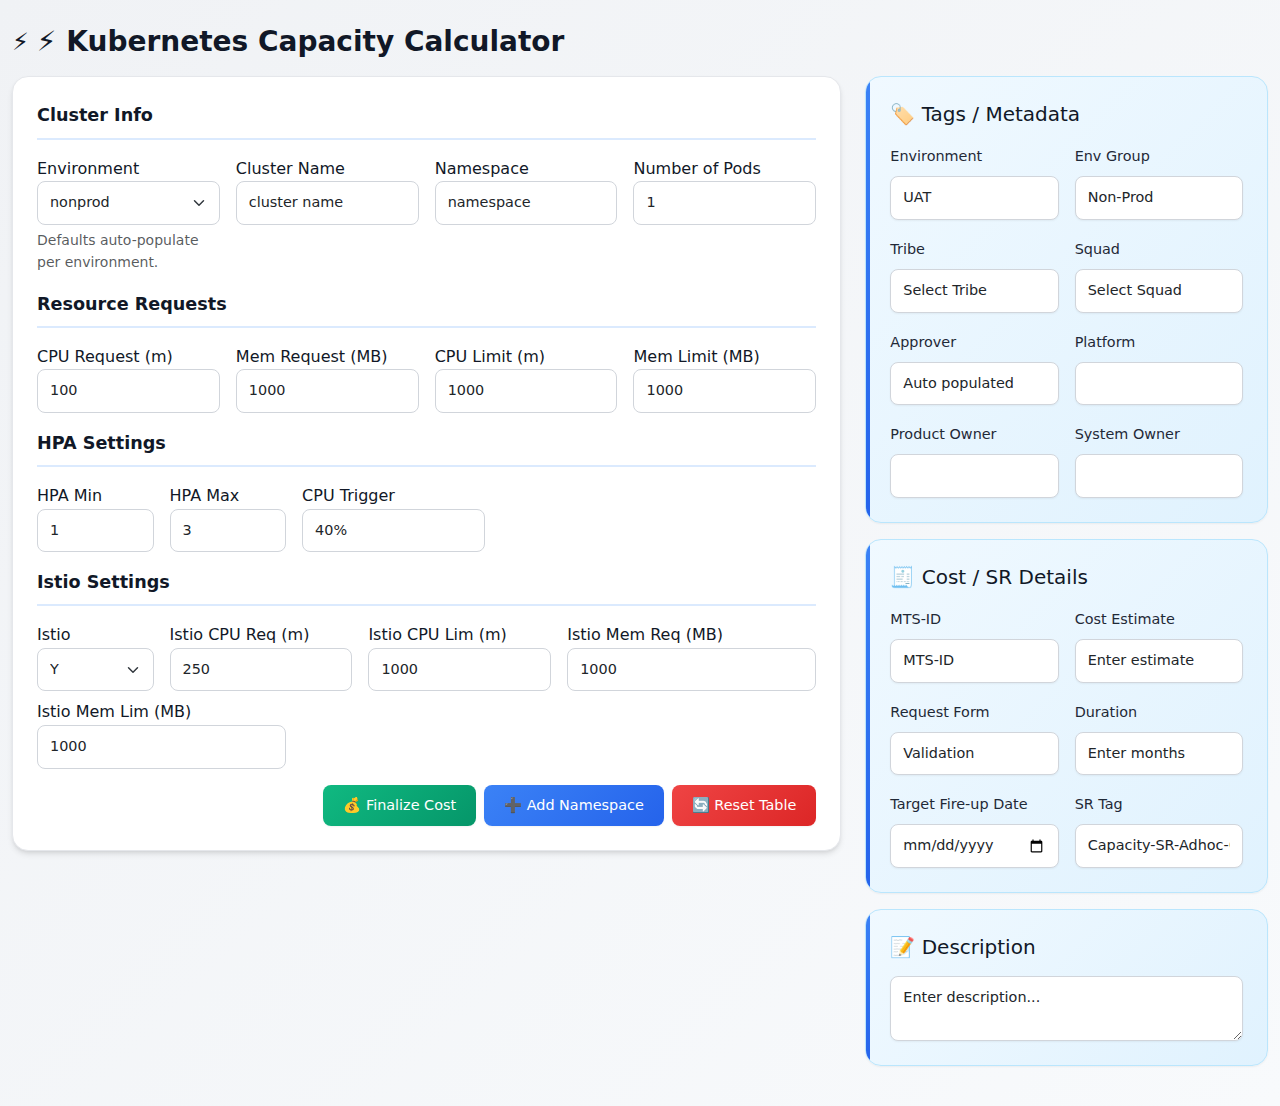
<file: frontend/index.html>
<!DOCTYPE html>
<html lang="en">
<head>
  <meta charset="utf-8" />
  <meta name="viewport" content="width=device-width, initial-scale=1" />
  <title>Kubernetes Capacity Calculator</title>

  <!-- Bootstrap CSS -->
  <link href="https://cdn.jsdelivr.net/npm/bootstrap@5.3.3/dist/css/bootstrap.min.css" rel="stylesheet">
  <link href="assets/css/style.css" rel="stylesheet">
</head>
<body>
  <!-- Finalize Cost Modal -->
  <div class="modal fade" id="finalizeModal" tabindex="-1" aria-labelledby="finalizeModalLabel" aria-hidden="true">
    <div class="modal-dialog modal-xl modal-dialog-centered">
      <div class="modal-content">
        <div class="modal-header bg-success text-white">
          <h5 class="modal-title" id="finalizeModalLabel">Finalize Cost Summary</h5>
          <button type="button" class="btn-close btn-close-white" data-bs-dismiss="modal" aria-label="Close"></button>
        </div>
        <div class="modal-body">
          <h6 class="fw-bold mb-3">Namespace Table:</h6>
          <div class="table-responsive mb-4">
            <table class="table table-bordered table-sm align-middle" id="finalizeTable">
              <thead class="table-light">
                <tr>
                  <th>ClusterName</th>
                  <th>Provisioner</th>
                  <th>PDB</th>
                  <th>EksVer</th>
                  <th>Namespace</th>
                  <th>Total CPU</th>
                  <th>30% Buffer</th>
                  <th>Node Count</th>
                  <th>Monthly Cost</th>
                  <th>Annual Cost</th>
                </tr>
              </thead>
              <tbody></tbody>
            </table>
          </div>

          <h6 class="fw-bold mb-2">Cost Estimate & Request Details</h6>
          <div id="finalizeDetails" class="mb-4"></div>

          <h6 class="fw-bold mb-2 text-danger">
            Tags | Please use the specific stated tags upon firing up the resources (case-sensitive):
          </h6>
          <div class="row g-2">
            <div class="col-md-4"><strong>Tribe:</strong> <span id="tagTribe"></span></div>
            <div class="col-md-4"><strong>Squad:</strong> <span id="tagSquad"></span></div>
            <div class="col-md-4"><strong>Approver:</strong> <span id="tagApprover"></span></div>
            <div class="col-md-4"><strong>Platform:</strong> <span id="tagPlatform"></span></div>
            <div class="col-md-4"><strong>Product Owner:</strong> <span id="tagPO"></span></div>
            <div class="col-md-4"><strong>System Owner:</strong> <span id="tagSO"></span></div>
            <div class="col-md-4"><strong>SR Tag:</strong> <span id="tagSR"></span></div>
            <div class="col-md-8"><strong>Description:</strong> <span id="tagDesc"></span></div>
          </div>
        </div>
        <div class="modal-footer">
          <button type="button" class="btn btn-secondary" data-bs-dismiss="modal">Close</button>
        </div>
      </div>
    </div>
  </div>

  <div class="container-fluid py-4">
    <div class="mb-3">
      <h2>⚡ Kubernetes Capacity Calculator</h2>
    </div>

    <div class="row g-4">
      <!-- LEFT: Calculator -->
      <div class="col-lg-8">
        <div class="card-custom">

          <!-- Cluster Info -->
          <div class="mb-3">
            <div class="form-section-title">Cluster Info</div>
            <div class="row g-3">
              <div class="col-md-3">
                <label for="envMain">Environment</label>
                <select id="envMain" class="form-select">
                  <option value="prod">prod</option>
                  <option value="nonprod" selected>nonprod</option>
                  <option value="uat">uat</option>
                  <option value="sit">sit</option>
                  <option value="test">test</option>
                  <option value="sandbox">sandbox</option>
                  <option value="dev">dev</option>
                </select>
                <div class="small text-muted mt-1">Defaults auto-populate per environment.</div>
              </div>

              <div class="col-md-3">
                <label for="cluster">Cluster Name</label>
                <input id="cluster" class="form-control" placeholder="cluster name" />
              </div>

              <div class="col-md-3">
                <label for="namespace">Namespace</label>
                <input id="namespace" class="form-control" placeholder="namespace" />
              </div>

              <div class="col-md-3">
                <label for="pods">Number of Pods</label>
                <input id="pods" type="number" min="1" class="form-control" />
              </div>
            </div>
          </div>

          <!-- Resource Requests -->
          <div class="mb-3">
            <div class="form-section-title">Resource Requests</div>
            <div class="row g-3">
              <div class="col-md-3">
                <label for="cpu_req">CPU Request (m)</label>
                <input id="cpu_req" type="number" class="form-control" />
              </div>
              <div class="col-md-3">
                <label for="mem_req">Mem Request (MB)</label>
                <input id="mem_req" type="number" class="form-control" />
              </div>
              <div class="col-md-3">
                <label for="cpu_lim">CPU Limit (m)</label>
                <input id="cpu_lim" type="number" class="form-control" />
              </div>
              <div class="col-md-3">
                <label for="mem_lim">Mem Limit (MB)</label>
                <input id="mem_lim" type="number" class="form-control" />
              </div>
            </div>
          </div>

          <!-- HPA Settings -->
          <div class="mb-3">
            <div class="form-section-title">HPA Settings</div>
            <div class="row g-3">
              <div class="col-md-2">
                <label for="hpa_min">HPA Min</label>
                <input id="hpa_min" type="number" min="1" class="form-control" />
              </div>
              <div class="col-md-2">
                <label for="hpa_max">HPA Max</label>
                <input id="hpa_max" type="number" min="1" class="form-control" />
              </div>
              <div class="col-md-3">
                <label for="cpu_trigger">CPU Trigger</label>
                <input id="cpu_trigger" class="form-control" />
              </div>
            </div>
          </div>

          <!-- Istio Settings -->
          <div class="mb-3">
            <div class="form-section-title">Istio Settings</div>
            <div class="row g-3">
              <div class="col-md-2">
                <label for="istio">Istio</label>
                <select id="istio" class="form-select">
                  <option value="Y">Y</option>
                  <option value="N">N</option>
                </select>
              </div>
              <div class="col-md-3">
                <label for="istio_cpu_req">Istio CPU Req (m)</label>
                <input id="istio_cpu_req" type="number" class="form-control" />
              </div>
              <div class="col-md-3">
                <label for="istio_cpu_lim">Istio CPU Lim (m)</label>
                <input id="istio_cpu_lim" type="number" class="form-control" />
              </div>
              <div class="col-md-4">
                <label for="istio_mem_req">Istio Mem Req (MB)</label>
                <input id="istio_mem_req" type="number" class="form-control" />
              </div>
              <div class="col-md-4 mt-2">
                <label for="istio_mem_lim">Istio Mem Lim (MB)</label>
                <input id="istio_mem_lim" type="number" class="form-control" />
              </div>
            </div>
          </div>

          <!-- Buttons -->
          <div class="d-flex justify-content-end gap-2 mt-3">
            <button id="btnFinalize" type="button" class="btn btn-success">💰 Finalize Cost</button>
            <button id="btnAdd" type="button" class="btn btn-primary">➕ Add Namespace</button>
            <button id="btnReset" type="button" class="btn btn-danger">🔄 Reset Table</button>
          </div>
        </div>

        <!-- Results placeholder -->
        <div id="results-section"></div>
      </div>

      <!-- RIGHT: Tags / Metadata + Cost / SR + Description -->
      <div class="col-lg-4">
        <div class="accent-card">
          <h5 class="mb-3" style="font-weight:500;">🏷️ Tags / Metadata</h5>
          <div class="row g-3">
            <div class="col-md-6">
              <label for="metaEnv">Environment</label>
              <select id="metaEnv" class="form-select">
                <option value="uat">UAT</option>
                <option value="sit">SIT</option>
                <option value="preprod">Preprod</option>
                <option value="production">Production</option>
                <option value="dev">Dev</option>
                <option value="sandbox">Sandbox</option>
              </select>
            </div>
            <div class="col-md-6">
              <label for="envGroup">Env Group</label>
              <input id="envGroup" class="form-control" placeholder="Auto" readonly />
            </div>

            <!-- Tribe Dropdown -->
            <div class="col-md-6">
              <label for="tribe">Tribe</label>
              <select id="tribe" class="form-select">
                <option value="">Select Tribe</option>
              </select>
            </div>

            <!-- Squad Dropdown -->
            <div class="col-md-6">
              <label for="squad">Squad</label>
              <select id="squad" class="form-select">
                <option value="">Select Squad</option>
              </select>
            </div>

            <!-- Approver Auto-fill -->
            <div class="col-md-6">
              <label for="approver">Approver</label>
              <input id="approver" class="form-control" placeholder="Auto populated" readonly />
            </div>

            <div class="col-md-6">
              <label for="platform">Platform</label>
              <input id="platform" class="form-control" />
            </div>
            <div class="col-md-6">
              <label for="productOwner">Product Owner</label>
              <input id="productOwner" class="form-control" />
            </div>
            <div class="col-md-6">
              <label for="systemOwner">System Owner</label>
              <input id="systemOwner" class="form-control" />
            </div>
          </div>
        </div>

        <div class="accent-card">
          <h5 class="mb-3" style="font-weight:500;">🧾 Cost / SR Details</h5>
          <div class="row g-3">
            <div class="col-md-6">
              <label for="mtsId">MTS-ID</label>
              <input id="mtsId" class="form-control" placeholder="MTS-ID" />
            </div>
            <div class="col-md-6">
              <label for="costEstimate">Cost Estimate</label>
              <input id="costEstimate" class="form-control" placeholder="Enter estimate" />
            </div>
            <div class="col-md-6">
              <label for="requestForm">Request Form</label>
              <select id="requestForm" class="form-select">
                <option value="validation">Validation</option>
                <option value="validated">Validated</option>
              </select>
            </div>
            <div class="col-md-6">
              <label for="duration">Duration</label>
              <input id="duration" class="form-control" placeholder="Enter months" />
            </div>
            <div class="col-md-6">
              <label for="targetDate">Target Fire-up Date</label>
              <input id="targetDate" type="date" class="form-control" />
            </div>
            <div class="col-md-6">
              <label for="srTag">SR Tag</label>
              <select id="srTag" class="form-select">
                <option>Capacity-SR-Adhoc-Others</option>
                <option>Capacity-SR-DB-Sizing-Costing</option>
                <option>Capacity-SR-Cache-Sizing-Costing</option>
                <option>Capacity-SR-Server-Sizing-Costing</option>
                <option>Capacity-SR-K8-Sizing-Costing</option>
                <option>Capacity-SR-S3-Review</option>
                <option>Capacity-SR-FQDN-Review</option>
                <option>Capacity-SR-Rollouts-Assessment</option>
                <option>Capacity-SR-MSK-Sizing-Cost</option>
              </select>
            </div>
          </div>
        </div>

        <div class="accent-card">
          <h5 class="mb-3" style="font-weight:500;">📝 Description</h5>
          <textarea id="description" class="form-control" placeholder="Enter description..."></textarea>
        </div>
      </div> <!-- end right -->
    </div> <!-- end row -->
  </div> <!-- end container -->

  <!-- Bootstrap JS -->
  <script src="https://cdn.jsdelivr.net/npm/bootstrap@5.3.3/dist/js/bootstrap.bundle.min.js"></script>

  <!-- Your JS files -->
  <script src="assets/js/defaults.js"></script>
  <script src="assets/js/main.js"></script>
  <script type="module" src="assets/js/configLoader.js"></script>
  <script type="module" src="assets/js/calculator.js"></script>
  <script src="assets/js/orgmapping.js"></script>
  <script src="assets/js/finalizeModal.js"></script>

</body>
</html>
</file>
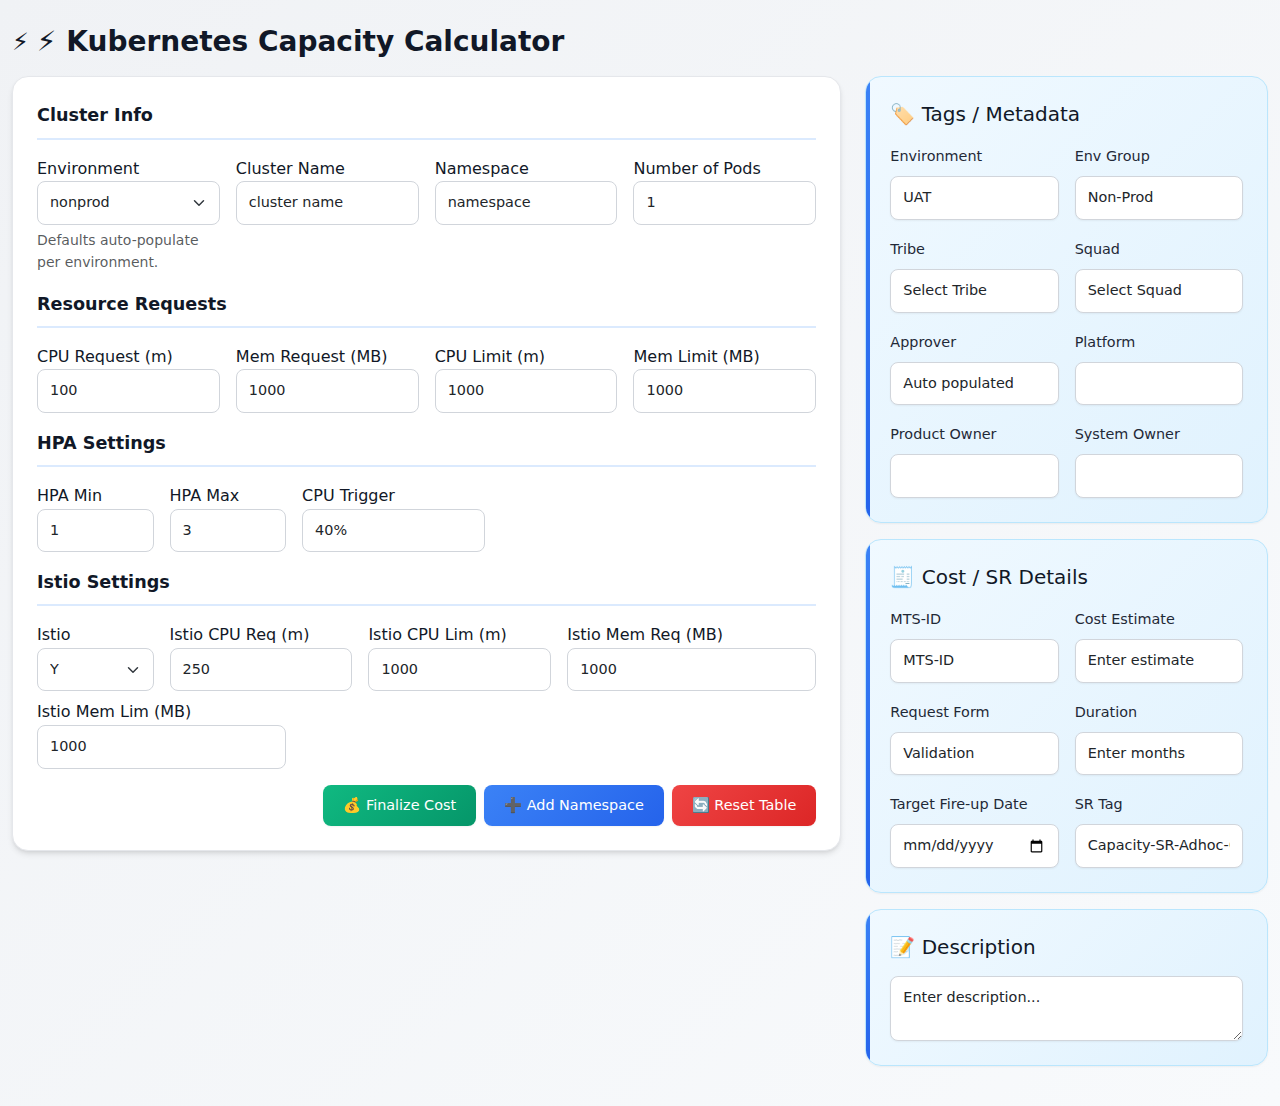
<file: frontend/index copy.html>
<!DOCTYPE html>
<html lang="en">
<head>
  <meta charset="utf-8" />
  <meta name="viewport" content="width=device-width, initial-scale=1" />
  <title>Kubernetes Capacity Calculator</title>

  <!-- Bootstrap CSS -->
  <link href="https://cdn.jsdelivr.net/npm/bootstrap@5.3.3/dist/css/bootstrap.min.css" rel="stylesheet">
  <link href="assets/css/style.css" rel="stylesheet">
</head>
<body>
  <!-- Finalize Cost Modal -->
  <div class="modal fade" id="finalizeModal" tabindex="-1" aria-labelledby="finalizeModalLabel" aria-hidden="true">
    <div class="modal-dialog modal-xl modal-dialog-centered">
      <div class="modal-content">
        <div class="modal-header bg-success text-white">
          <h5 class="modal-title" id="finalizeModalLabel">Finalize Cost Summary</h5>
          <button type="button" class="btn-close btn-close-white" data-bs-dismiss="modal" aria-label="Close"></button>
        </div>
        <div class="modal-body">
          <h6 class="fw-bold mb-3">Namespace Table:</h6>
          <div class="table-responsive mb-4">
            <table class="table table-bordered table-sm align-middle" id="finalizeTable">
              <thead class="table-light">
                <tr>
                  <th>ClusterName</th>
                  <th>Provisioner</th>
                  <th>PDB</th>
                  <th>EksVer</th>
                  <th>Namespace</th>
                  <th>Total CPU</th>
                  <th>30% Buffer</th>
                  <th>Node Count</th>
                  <th>Monthly Cost</th>
                  <th>Annual Cost</th>
                </tr>
              </thead>
              <tbody></tbody>
            </table>
          </div>

          <h6 class="fw-bold mb-2">Cost Estimate & Request Details</h6>
          <div id="finalizeDetails" class="mb-4"></div>

          <h6 class="fw-bold mb-2 text-danger">
            Tags | Please use the specific stated tags upon firing up the resources (case-sensitive):
          </h6>
          <div class="row g-2">
            <div class="col-md-4"><strong>Tribe:</strong> <span id="tagTribe"></span></div>
            <div class="col-md-4"><strong>Squad:</strong> <span id="tagSquad"></span></div>
            <div class="col-md-4"><strong>Approver:</strong> <span id="tagApprover"></span></div>
            <div class="col-md-4"><strong>Platform:</strong> <span id="tagPlatform"></span></div>
            <div class="col-md-4"><strong>Product Owner:</strong> <span id="tagPO"></span></div>
            <div class="col-md-4"><strong>System Owner:</strong> <span id="tagSO"></span></div>
            <div class="col-md-4"><strong>SR Tag:</strong> <span id="tagSR"></span></div>
            <div class="col-md-8"><strong>Description:</strong> <span id="tagDesc"></span></div>
          </div>
        </div>
        <div class="modal-footer">
          <button type="button" class="btn btn-secondary" data-bs-dismiss="modal">Close</button>
        </div>
      </div>
    </div>
  </div>

  <div class="container-fluid py-4">
    <div class="mb-3">
      <h2>⚡ Kubernetes Capacity Calculator</h2>
    </div>

    <div class="row g-4">
      <!-- LEFT: Calculator -->
      <div class="col-lg-8">
        <div class="card-custom">

          <!-- Cluster Info -->
          <div class="mb-3">
            <div class="form-section-title">Cluster Info</div>
            <div class="row g-3">
              <div class="col-md-3">
                <label for="envMain">Environment</label>
                <select id="envMain" class="form-select">
                  <option value="prod">prod</option>
                  <option value="nonprod" selected>nonprod</option>
                  <option value="uat">uat</option>
                  <option value="sit">sit</option>
                  <option value="test">test</option>
                  <option value="sandbox">sandbox</option>
                  <option value="dev">dev</option>
                </select>
                <div class="small text-muted mt-1">Defaults auto-populate per environment.</div>
              </div>

              <div class="col-md-3">
                <label for="cluster">Cluster Name</label>
                <input id="cluster" class="form-control" placeholder="cluster name" />
              </div>

              <div class="col-md-3">
                <label for="namespace">Namespace</label>
                <input id="namespace" class="form-control" placeholder="namespace" />
              </div>

              <div class="col-md-3">
                <label for="pods">Number of Pods</label>
                <input id="pods" type="number" min="1" class="form-control" />
              </div>
            </div>
          </div>

          <!-- Resource Requests -->
          <div class="mb-3">
            <div class="form-section-title">Resource Requests</div>
            <div class="row g-3">
              <div class="col-md-3">
                <label for="cpu_req">CPU Request (m)</label>
                <input id="cpu_req" type="number" class="form-control" />
              </div>
              <div class="col-md-3">
                <label for="mem_req">Mem Request (MB)</label>
                <input id="mem_req" type="number" class="form-control" />
              </div>
              <div class="col-md-3">
                <label for="cpu_lim">CPU Limit (m)</label>
                <input id="cpu_lim" type="number" class="form-control" />
              </div>
              <div class="col-md-3">
                <label for="mem_lim">Mem Limit (MB)</label>
                <input id="mem_lim" type="number" class="form-control" />
              </div>
            </div>
          </div>

          <!-- HPA Settings -->
          <div class="mb-3">
            <div class="form-section-title">HPA Settings</div>
            <div class="row g-3">
              <div class="col-md-2">
                <label for="hpa_min">HPA Min</label>
                <input id="hpa_min" type="number" min="1" class="form-control" />
              </div>
              <div class="col-md-2">
                <label for="hpa_max">HPA Max</label>
                <input id="hpa_max" type="number" min="1" class="form-control" />
              </div>
              <div class="col-md-3">
                <label for="cpu_trigger">CPU Trigger</label>
                <input id="cpu_trigger" class="form-control" />
              </div>
            </div>
          </div>

          <!-- Istio Settings -->
          <div class="mb-3">
            <div class="form-section-title">Istio Settings</div>
            <div class="row g-3">
              <div class="col-md-2">
                <label for="istio">Istio</label>
                <select id="istio" class="form-select">
                  <option value="Y">Y</option>
                  <option value="N">N</option>
                </select>
              </div>
              <div class="col-md-3">
                <label for="istio_cpu_req">Istio CPU Req (m)</label>
                <input id="istio_cpu_req" type="number" class="form-control" />
              </div>
              <div class="col-md-3">
                <label for="istio_cpu_lim">Istio CPU Lim (m)</label>
                <input id="istio_cpu_lim" type="number" class="form-control" />
              </div>
              <div class="col-md-4">
                <label for="istio_mem_req">Istio Mem Req (MB)</label>
                <input id="istio_mem_req" type="number" class="form-control" />
              </div>
              <div class="col-md-4 mt-2">
                <label for="istio_mem_lim">Istio Mem Lim (MB)</label>
                <input id="istio_mem_lim" type="number" class="form-control" />
              </div>
            </div>
          </div>

          <!-- Buttons -->
          <div class="d-flex justify-content-end gap-2 mt-3">
            <button id="btnFinalize" type="button" class="btn btn-success" onclick="finalizeCost()">💰 Finalize Cost</button>
            <button id="btnAdd" type="button" class="btn btn-primary">➕ Add Namespace</button>
            <button id="btnReset" type="button" class="btn btn-danger">🔄 Reset Table</button>
          </div>
        </div>

        <!-- Results placeholder -->
        <div id="results-section"></div>
      </div>

      <!-- RIGHT: Tags / Metadata + Cost / SR + Description -->
      <div class="col-lg-4">
        <div class="accent-card">
          <h5 class="mb-3" style="font-weight:500;">🏷️ Tags / Metadata</h5>
          <div class="row g-3">
            <div class="col-md-6">
              <label for="metaEnv">Environment</label>
              <select id="metaEnv" class="form-select">
                <option value="uat">UAT</option>
                <option value="sit">SIT</option>
                <option value="preprod">Preprod</option>
                <option value="production">Production</option>
                <option value="dev">Dev</option>
                <option value="sandbox">Sandbox</option>
              </select>
            </div>
            <div class="col-md-6">
              <label for="envGroup">Env Group</label>
              <input id="envGroup" class="form-control" placeholder="Auto" readonly />
            </div>

            <!-- Tribe Dropdown -->
            <div class="col-md-6">
              <label for="tribe">Tribe</label>
              <select id="tribe" class="form-select">
                <option value="">Select Tribe</option>
              </select>
            </div>

            <!-- Squad Dropdown -->
            <div class="col-md-6">
              <label for="squad">Squad</label>
              <select id="squad" class="form-select">
                <option value="">Select Squad</option>
              </select>
            </div>

            <!-- Approver Auto-fill -->
            <div class="col-md-6">
              <label for="approver">Approver</label>
              <input id="approver" class="form-control" placeholder="Auto populated" readonly />
            </div>

            <div class="col-md-6">
              <label for="platform">Platform</label>
              <input id="platform" class="form-control" />
            </div>
            <div class="col-md-6">
              <label for="productOwner">Product Owner</label>
              <input id="productOwner" class="form-control" />
            </div>
            <div class="col-md-6">
              <label for="systemOwner">System Owner</label>
              <input id="systemOwner" class="form-control" />
            </div>
          </div>
        </div>

        <div class="accent-card">
          <h5 class="mb-3" style="font-weight:500;">🧾 Cost / SR Details</h5>
          <div class="row g-3">
            <div class="col-md-6">
              <label for="mtsId">MTS-ID</label>
              <input id="mtsId" class="form-control" placeholder="MTS-ID" />
            </div>
            <div class="col-md-6">
              <label for="costEstimate">Cost Estimate</label>
              <input id="costEstimate" class="form-control" placeholder="Enter estimate" />
            </div>
            <div class="col-md-6">
              <label for="requestForm">Request Form</label>
              <select id="requestForm" class="form-select">
                <option value="validation">Validation</option>
                <option value="validated">Validated</option>
              </select>
            </div>
            <div class="col-md-6">
              <label for="duration">Duration</label>
              <input id="duration" class="form-control" placeholder="Enter months" />
            </div>
            <div class="col-md-6">
              <label for="targetDate">Target Fire-up Date</label>
              <input id="targetDate" type="date" class="form-control" />
            </div>
            <div class="col-md-6">
              <label for="srTag">SR Tag</label>
              <select id="srTag" class="form-select">
                <option>Capacity-SR-Adhoc-Others</option>
                <option>Capacity-SR-DB-Sizing-Costing</option>
                <option>Capacity-SR-Cache-Sizing-Costing</option>
                <option>Capacity-SR-Server-Sizing-Costing</option>
                <option>Capacity-SR-K8-Sizing-Costing</option>
                <option>Capacity-SR-S3-Review</option>
                <option>Capacity-SR-FQDN-Review</option>
                <option>Capacity-SR-Rollouts-Assessment</option>
                <option>Capacity-SR-MSK-Sizing-Cost</option>
              </select>
            </div>
          </div>
        </div>

        <div class="accent-card">
          <h5 class="mb-3" style="font-weight:500;">📝 Description</h5>
          <textarea id="description" class="form-control" placeholder="Enter description..."></textarea>
        </div>
      </div> <!-- end right -->
    </div> <!-- end row -->
  </div> <!-- end container -->

  <!-- Bootstrap JS -->
  <script src="https://cdn.jsdelivr.net/npm/bootstrap@5.3.3/dist/js/bootstrap.bundle.min.js"></script>

  <!-- Your JS files -->
  <script src="assets/js/defaults.js"></script>
  <script src="assets/js/main.js"></script>
  <script src="assets/js/modal.js"></script>
  <script src="assets/js/calculator.js"></script>
  <script src="assets/js/utils.js"></script>
  <script src="assets/js/orgmapping.js"></script>


</body>
</html>
</file>
<file: frontend/assets/css/style.css>
/* ----------------------------- */
/* Base Styles & Variables */
/* ----------------------------- */
:root {
  --primary: #3b82f6;
  --primary-dark: #2563eb;
  --primary-light: #dbeafe;
  --success: #10b981;
  --success-dark: #059669;
  --danger: #ef4444;
  --danger-dark: #dc2626;
  --warning: #f59e0b;
  --gray-50: #f9fafb;
  --gray-100: #f3f4f6;
  --gray-200: #e5e7eb;
  --gray-300: #d1d5db;
  --gray-600: #4b5563;
  --gray-800: #1f2937;
  --gray-900: #111827;
  --shadow-sm: 0 1px 2px 0 rgb(0 0 0 / 0.05);
  --shadow-md: 0 4px 6px -1px rgb(0 0 0 / 0.1), 0 2px 4px -2px rgb(0 0 0 / 0.1);
  --shadow-lg: 0 10px 15px -3px rgb(0 0 0 / 0.1), 0 4px 6px -4px rgb(0 0 0 / 0.1);
  --radius-sm: 0.375rem;
  --radius-md: 0.5rem;
  --radius-lg: 0.75rem;
  --radius-xl: 1rem;
}

* {
  box-sizing: border-box;
}

body {
  background: linear-gradient(135deg, #f0f2f5 0%, #f8fafc 100%);
  font-family: "Inter", "Segoe UI", system-ui, -apple-system, sans-serif;
  line-height: 1.6;
  color: var(--gray-900);
  min-height: 100vh;
}

/* ----------------------------- */
/* Typography & Headings */
/* ----------------------------- */
h1, h2, h3, h4, h5, h6 {
  margin: 0;
  font-weight: 600;
  line-height: 1.3;
}

h2 {
  color: var(--gray-900);
  font-size: 1.75rem;
  margin-bottom: 1rem;
  display: flex;
  align-items: center;
  gap: 0.5rem;
}

h2::before {
  content: "⚡";
  font-size: 1.5rem;
}

/* ----------------------------- */
/* Main Calculator Cards */
/* ----------------------------- */
.card-custom {
  background: #ffffff;
  border-radius: var(--radius-xl);
  box-shadow: var(--shadow-md);
  padding: 1.5rem;
  margin-bottom: 1.5rem;
  border: 1px solid var(--gray-200);
  transition: all 0.2s ease-in-out;
}

.card-custom:hover {
  box-shadow: var(--shadow-lg);
}

.accent-card {
  background: linear-gradient(135deg, #f0f9ff 0%, #e0f2fe 100%);
  border: 1px solid #bae6fd;
  border-radius: var(--radius-xl);
  padding: 1.5rem;
  margin-bottom: 1rem;
  box-shadow: var(--shadow-sm);
  position: relative;
  overflow: hidden;
}

.accent-card::before {
  content: "";
  position: absolute;
  top: 0;
  left: 0;
  width: 4px;
  height: 100%;
  background: linear-gradient(180deg, var(--primary) 0%, var(--primary-dark) 100%);
}

.accent-card h5 {
  color: var(--gray-900);
  font-weight: 600;
  margin-bottom: 1.25rem;
  display: flex;
  align-items: center;
  gap: 0.5rem;
}

.accent-card label {
  font-weight: 500;
  color: var(--gray-800);
  margin-bottom: 0.5rem;
  font-size: 0.9rem;
}

.accent-card .form-control,
.accent-card .form-select,
.accent-card textarea {
  background: #ffffff;
  border: 1.5px solid var(--gray-300);
  border-radius: var(--radius-md);
  padding: 0.625rem 0.75rem;
  font-size: 0.9rem;
  transition: all 0.2s ease;
  box-shadow: var(--shadow-sm);
}

.accent-card .form-control:focus,
.accent-card .form-select:focus,
.accent-card textarea:focus {
  border-color: var(--primary);
  box-shadow: 0 0 0 3px rgb(59 130 246 / 0.1);
  outline: none;
}

/* Section Titles inside forms */
.form-section-title {
  font-weight: 600;
  margin-bottom: 1rem;
  color: var(--gray-900);
  font-size: 1.1rem;
  padding-bottom: 0.5rem;
  border-bottom: 2px solid var(--primary-light);
  display: flex;
  align-items: center;
  gap: 0.5rem;
}

/* ----------------------------- */
/* Form Elements Enhancement */
/* ----------------------------- */
.form-label {
  font-weight: 500;
  color: var(--gray-800);
  margin-bottom: 0.5rem;
  font-size: 0.9rem;
}

.form-control, .form-select {
  border: 1.5px solid var(--gray-300);
  border-radius: var(--radius-md);
  padding: 0.625rem 0.75rem;
  font-size: 0.9rem;
  transition: all 0.2s ease;
}

.form-control:focus, .form-select:focus {
  border-color: var(--primary);
  box-shadow: 0 0 0 3px rgb(59 130 246 / 0.1);
}

.form-control::placeholder {
  color: var(--gray-400);
}

/* ----------------------------- */
/* Enhanced Buttons */
/* ----------------------------- */
.btn {
  font-weight: 500;
  border-radius: var(--radius-md);
  padding: 0.625rem 1.25rem;
  font-size: 0.9rem;
  border: none;
  transition: all 0.2s ease;
  display: inline-flex;
  align-items: center;
  gap: 0.5rem;
  box-shadow: var(--shadow-sm);
}

.btn:hover {
  transform: translateY(-1px);
  box-shadow: var(--shadow-md);
}

.btn:active {
  transform: translateY(0);
}

.btn-primary {
  background: linear-gradient(135deg, var(--primary) 0%, var(--primary-dark) 100%);
  color: white;
}

.btn-primary:hover {
  background: linear-gradient(135deg, var(--primary-dark) 0%, #1e40af 100%);
  box-shadow: 0 4px 12px rgb(59 130 246 / 0.3);
}

.btn-danger {
  background: linear-gradient(135deg, var(--danger) 0%, var(--danger-dark) 100%);
  color: white;
}

.btn-danger:hover {
  background: linear-gradient(135deg, var(--danger-dark) 0%, #b91c1c 100%);
  box-shadow: 0 4px 12px rgb(239 68 68 / 0.3);
}

.btn-success {
  background: linear-gradient(135deg, var(--success) 0%, var(--success-dark) 100%);
  color: white;
}

.btn-success:hover {
  background: linear-gradient(135deg, var(--success-dark) 0%, #047857 100%);
  box-shadow: 0 4px 12px rgb(16 185 129 / 0.3);
}

.btn-outline-secondary {
  border: 1.5px solid var(--gray-300);
  color: var(--gray-700);
  background: white;
}

.btn-outline-secondary:hover {
  background: var(--gray-50);
  border-color: var(--gray-400);
}

/* Button Group Spacing */
.d-flex.gap-2 .btn {
  min-width: 120px;
  justify-content: center;
}

/* ----------------------------- */
/* Enhanced Results / Table Styles */
/* ----------------------------- */
.results-card {
  background: #ffffff;
  border-radius: var(--radius-xl);
  padding: 1.5rem;
  box-shadow: var(--shadow-md);
  border: 1px solid var(--gray-200);
  margin-top: 1rem;
}

.summary-card {
  background: linear-gradient(135deg, #f0fdf4 0%, #dcfce7 100%);
  border: 1px solid #bbf7d0;
  padding: 1.25rem;
  border-radius: var(--radius-lg);
  margin-top: 1rem;
}

.summary-card .card-title {
  color: var(--gray-900);
  font-weight: 600;
  margin-bottom: 1rem;
}

.environment-section {
  background: white;
  border-radius: var(--radius-lg);
  padding: 1.5rem;
  margin-bottom: 1.5rem;
  box-shadow: var(--shadow-sm);
  border: 1px solid var(--gray-200);
}

.environment-section h5 {
  color: var(--gray-900);
  font-weight: 600;
  margin-bottom: 1rem;
  padding-bottom: 0.75rem;
  border-bottom: 2px solid var(--primary-light);
}

.environment-section h5 .text-muted {
  font-weight: 400;
  font-size: 0.9rem;
}

/* Enhanced Table Styles */
.table {
  border-collapse: separate;
  border-spacing: 0;
  margin-bottom: 0;
}

.table-sm td, .table-sm th {
  padding: 0.75rem;
  font-size: 0.875rem;
  vertical-align: middle;
}

.table-bordered {
  border: 1px solid var(--gray-200);
  border-radius: var(--radius-lg);
  overflow: hidden;
}

.table-bordered th,
.table-bordered td {
  border-color: var(--gray-200);
}

.table-light th {
  background: linear-gradient(135deg, var(--gray-50) 0%, var(--gray-100) 100%);
  color: var(--gray-900);
  font-weight: 600;
  border-bottom: 2px solid var(--gray-300);
}

.table-hover tbody tr:hover {
  background-color: var(--primary-light);
  transform: scale(1.002);
  transition: all 0.2s ease;
}

.table-responsive {
  margin-bottom: 1rem;
  border-radius: var(--radius-lg);
  overflow: hidden;
  box-shadow: var(--shadow-sm);
}

/* Size dropdown enhancement */
.size-dropdown {
  border: 1.5px solid var(--gray-300);
  border-radius: var(--radius-md);
  font-size: 0.85rem;
}

.size-dropdown:focus {
  border-color: var(--primary);
  box-shadow: 0 0 0 2px rgb(59 130 246 / 0.1);
}

/* ----------------------------- */
/* Enhanced Finalize Modal */
/* ----------------------------- */
.modal-content {
  border-radius: var(--radius-xl);
  border: none;
  box-shadow: var(--shadow-lg);
}

.modal-header {
  background: linear-gradient(135deg, var(--success) 0%, var(--success-dark) 100%);
  color: white;
  border-radius: var(--radius-xl) var(--radius-xl) 0 0;
  padding: 1.25rem 1.5rem;
  border-bottom: none;
}

.modal-header .modal-title {
  font-weight: 600;
  font-size: 1.25rem;
}

.modal-header .btn-close {
  filter: invert(1);
  opacity: 0.8;
  transition: opacity 0.2s ease;
}

.modal-header .btn-close:hover {
  opacity: 1;
}

.modal-body {
  padding: 1.5rem;
}

.modal-footer {
  border-top: 1px solid var(--gray-200);
  padding: 1rem 1.5rem;
  border-radius: 0 0 var(--radius-xl) var(--radius-xl);
}

/* Finalize table enhancements */
#finalizeTable {
  width: 100%;
  margin-top: 1rem;
  border-collapse: separate;
  border-spacing: 0;
}

#finalizeTable td,
#finalizeTable th {
  padding: 0.75rem;
  font-size: 0.875rem;
  border: 1px solid var(--gray-200);
  vertical-align: middle;
}

#finalizeTable th {
  background: linear-gradient(135deg, var(--gray-50) 0%, var(--gray-100) 100%);
  font-weight: 600;
  color: var(--gray-900);
}

#finalizeTable .table-success {
  background: linear-gradient(135deg, #f0fdf4 0%, #dcfce7 100%);
  font-weight: 700;
  color: var(--gray-900);
}

/* ----------------------------- */
/* Loading States & Animations */
/* ----------------------------- */
.loading {
  position: relative;
  pointer-events: none;
}

.loading::after {
  content: "";
  position: absolute;
  top: 0;
  left: 0;
  width: 100%;
  height: 100%;
  background: rgba(255, 255, 255, 0.8);
  border-radius: inherit;
  display: flex;
  align-items: center;
  justify-content: center;
}

.spinner-border {
  width: 2rem;
  height: 2rem;
  border-width: 0.2em;
}

/* ----------------------------- */
/* Alert Enhancements */
/* ----------------------------- */
.alert {
  border-radius: var(--radius-lg);
  border: none;
  padding: 1rem 1.25rem;
  font-weight: 500;
}

.alert-warning {
  background: linear-gradient(135deg, #fffbeb 0%, #fef3c7 100%);
  color: #92400e;
  border-left: 4px solid #f59e0b;
}

.alert-info {
  background: linear-gradient(135deg, #eff6ff 0%, #dbeafe 100%);
  color: #1e40af;
  border-left: 4px solid var(--primary);
}

.alert-danger {
  background: linear-gradient(135deg, #fef2f2 0%, #fecaca 100%);
  color: #dc2626;
  border-left: 4px solid var(--danger);
}

/* ----------------------------- */
/* Responsive Design */
/* ----------------------------- */
@media (max-width: 991px) {
  body {
    padding: 1rem;
  }
  
  .row.g-4 {
    gap: 1.5rem;
  }
  
  .card-custom, .accent-card {
    padding: 1.25rem;
  }
  
  h2 {
    font-size: 1.5rem;
  }
  
  .btn {
    padding: 0.75rem 1rem;
    font-size: 0.875rem;
  }
  
  .d-flex.gap-2 {
    flex-direction: column;
    gap: 0.75rem !important;
  }
  
  .d-flex.gap-2 .btn {
    min-width: 100%;
  }
}

@media (max-width: 768px) {
  .table-responsive {
    font-size: 0.8rem;
  }
  
  .table-sm td, .table-sm th {
    padding: 0.5rem;
  }
  
  .environment-section {
    padding: 1rem;
  }
}

/* Print Styles */
@media print {
  .btn, .modal-footer, .accent-card {
    display: none !important;
  }
  
  .card-custom {
    box-shadow: none;
    border: 1px solid var(--gray-300);
  }
}
</file>
